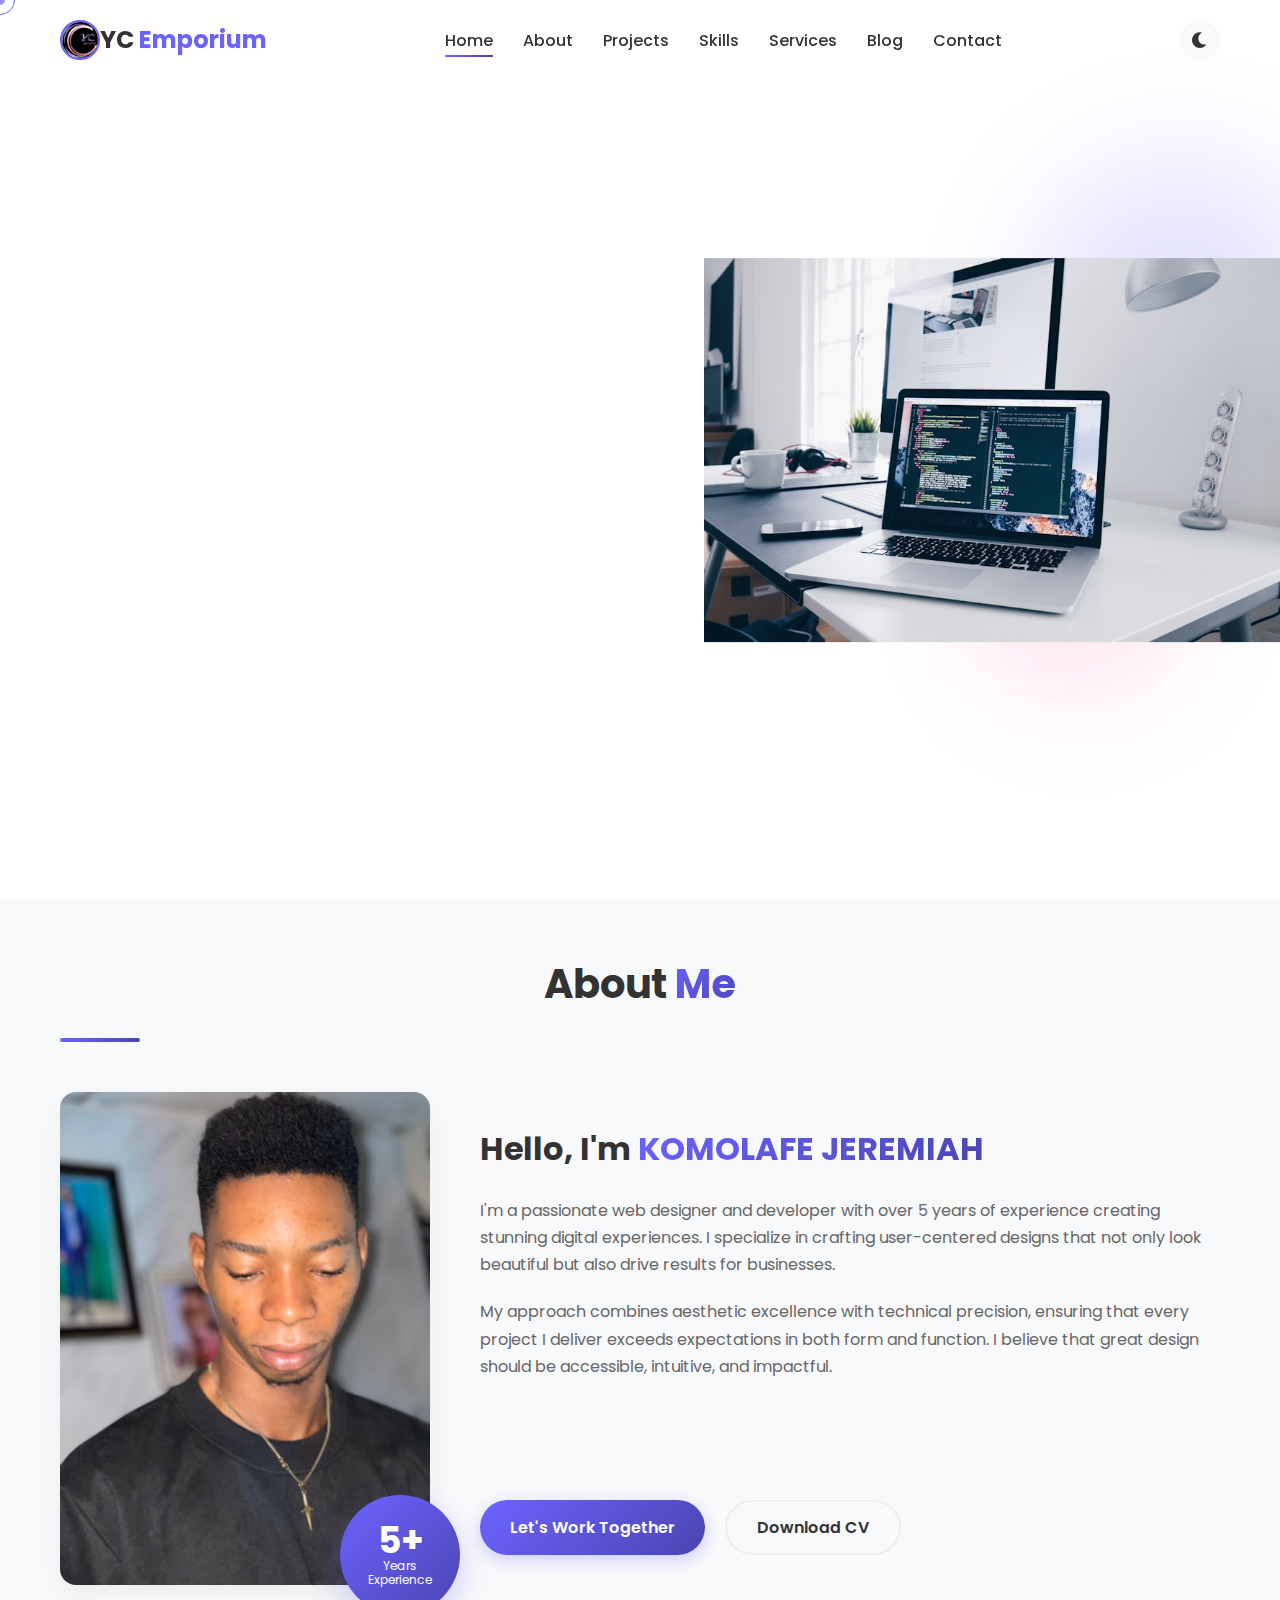
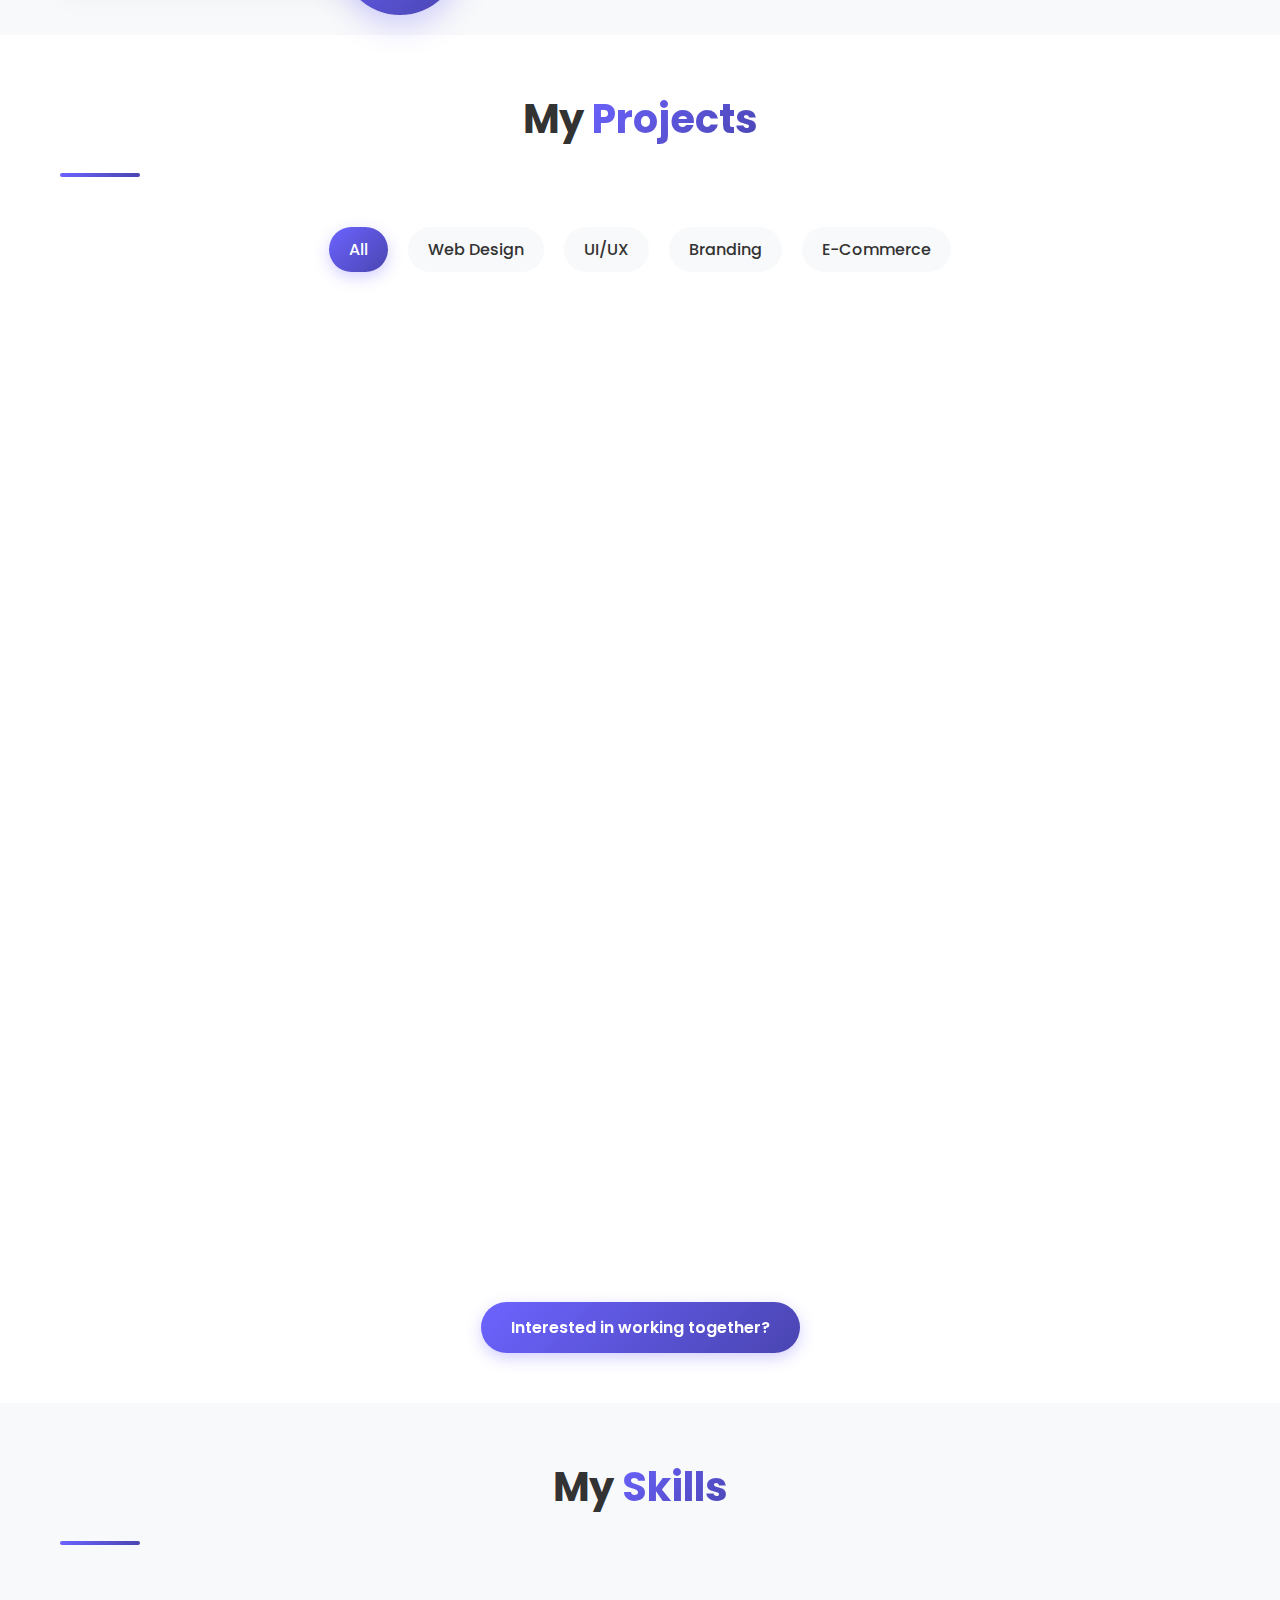
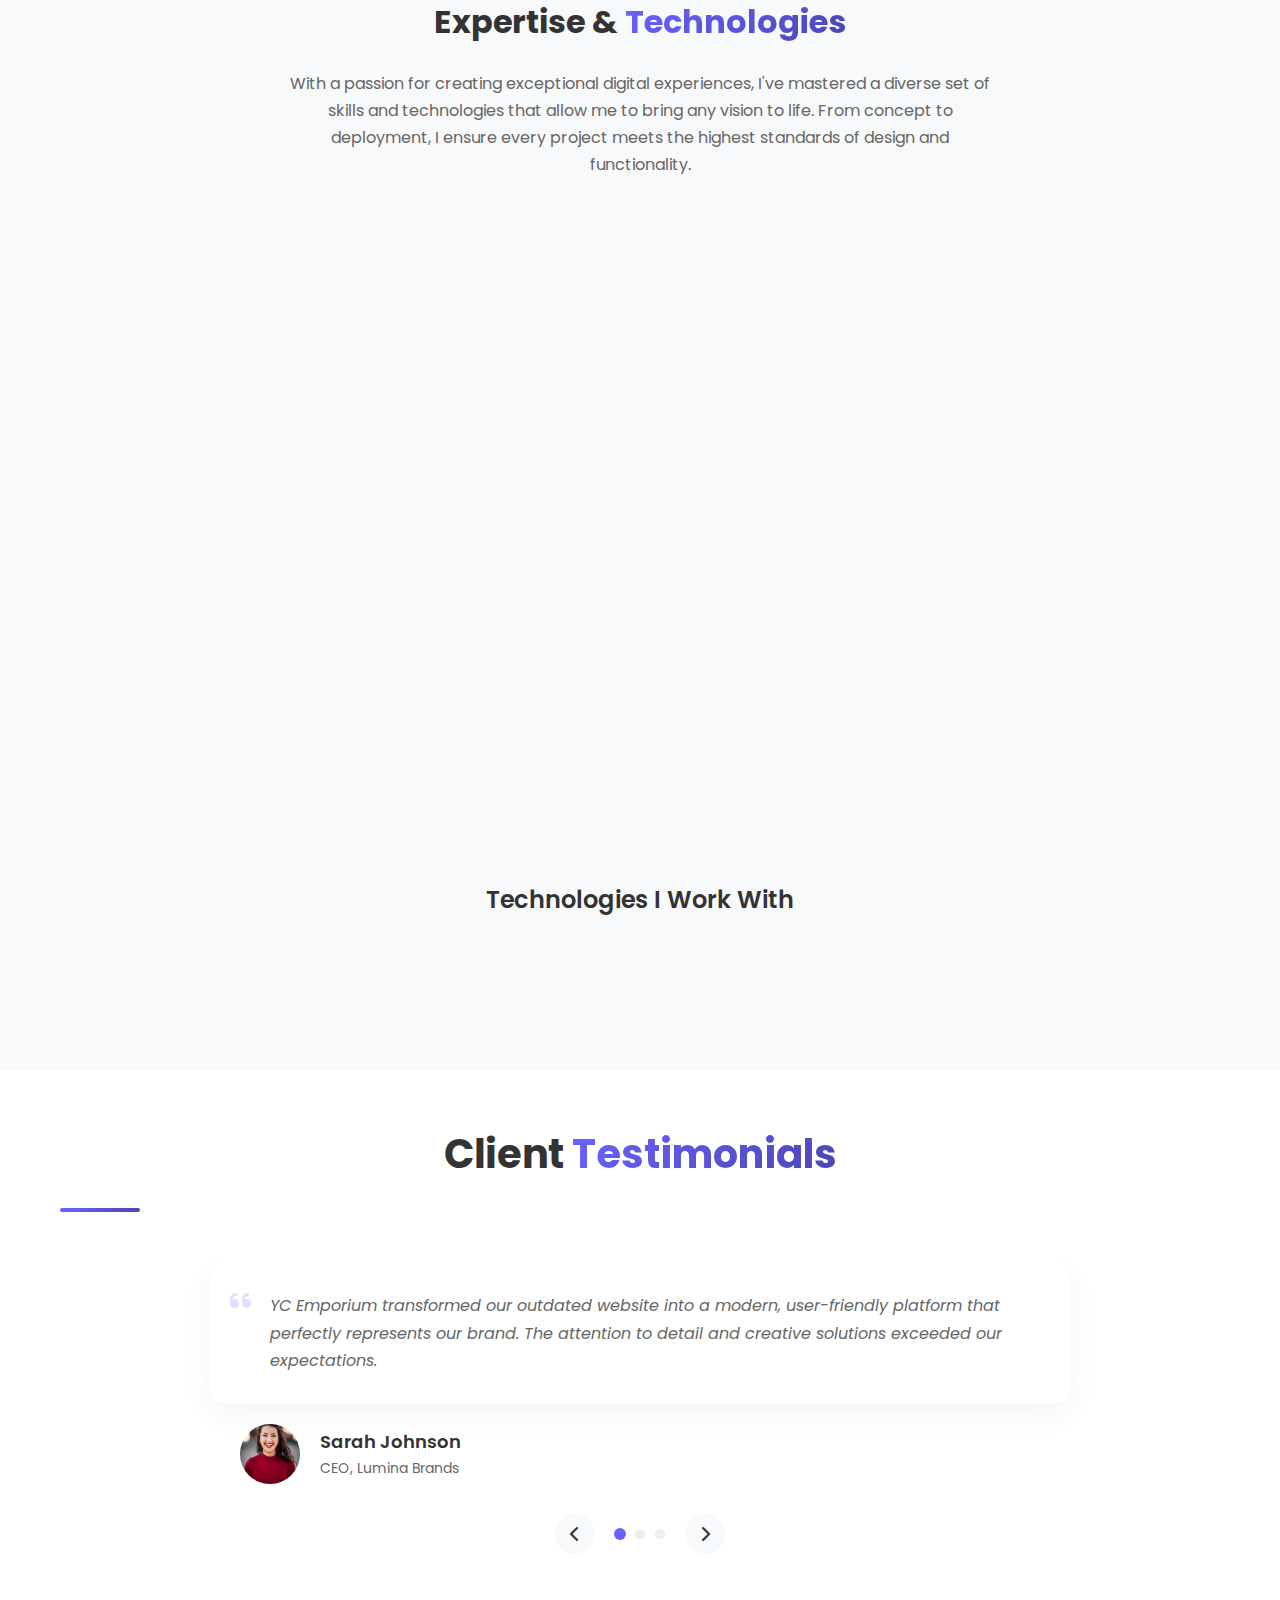
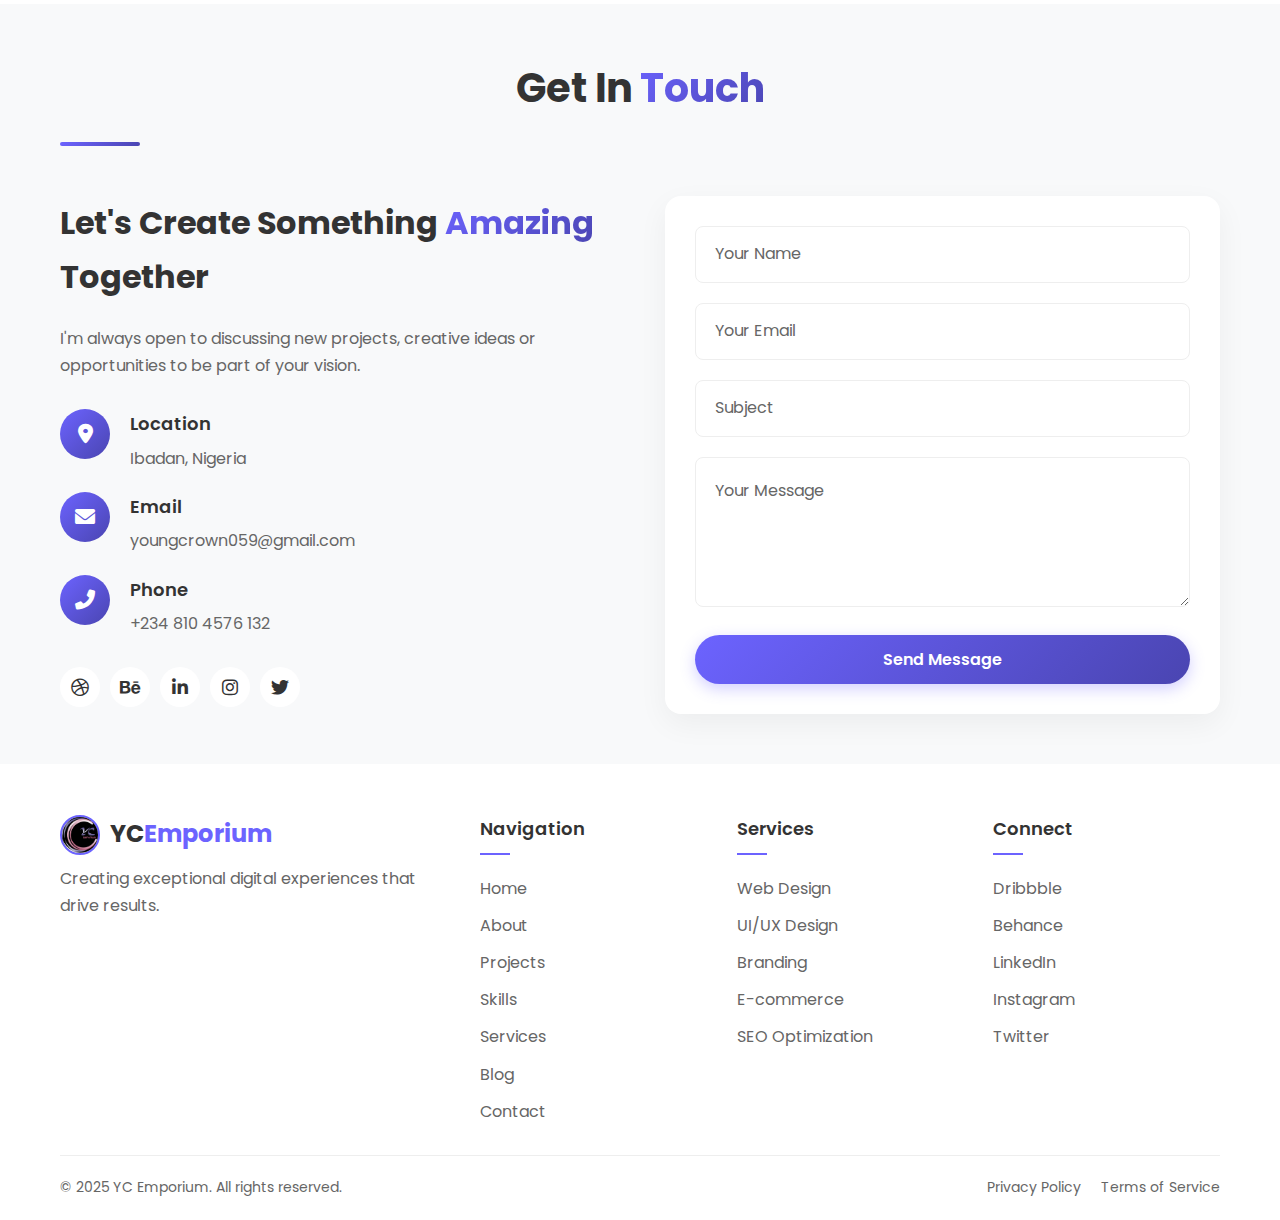
<file: index.html>
<!DOCTYPE html>
<html lang="en">
<head>
    <meta charset="UTF-8">
    <meta name="viewport" content="width=device-width, initial-scale=1.0">
    <title>YC Emporium | Expert Web Designer</title>
    <link rel="stylesheet" href="css/styles.css">
    <link rel="stylesheet" href="https://cdnjs.cloudflare.com/ajax/libs/font-awesome/6.0.0/css/all.min.css">
    <link rel="preconnect" href="https://fonts.googleapis.com">
    <link rel="preconnect" href="https://fonts.gstatic.com" crossorigin>
    <link href="https://fonts.googleapis.com/css2?family=Poppins:wght@300;400;500;600;700;800&family=Montserrat:wght@400;500;600;700&display=swap" rel="stylesheet">
<script src="https://sites.super.myninja.ai/_assets/ninja-daytona-script.js"></script>
</head>
<body class="light-mode">
    <!-- Preloader -->
    <div class="preloader">
        <div class="loader">
            <div class="loader-logo">
                <img src="images/logo.png" alt="YC Emporium Logo">
            </div>
        </div>
    </div>
    
    <div class="cursor"></div>
    <div class="cursor-follower"></div>
    
    <header>
        <div class="container">
            <div class="logo">
                <a href="#home"><img src="images/logo.png" alt="YC Emporium Logo">YC<span>Emporium</span></a>
            </div>
            <nav>
                <ul>
                    <li><a href="#home" class="nav-link active">Home</a></li>
                    <li><a href="#about" class="nav-link">About</a></li>
                    <li><a href="#projects" class="nav-link">Projects</a></li>
                    <li><a href="#skills" class="nav-link">Skills</a></li>
                    <li><a href="services.html" class="nav-link">Services</a></li>
                    <li><a href="blog/index.html" class="nav-link">Blog</a></li>
                    <li><a href="#contact" class="nav-link">Contact</a></li>
                </ul>
            </nav>
            <div class="theme-toggle">
                <i class="fas fa-moon"></i>
                <i class="fas fa-sun"></i>
            </div>
            <div class="mobile-menu-toggle">
                <span></span>
                <span></span>
                <span></span>
            </div>
        </div>
    </header>

    <main>
        <!-- Hero Section -->
        <section id="home" class="hero">
            <div class="container">
                <div class="hero-content">
                    <h1 class="reveal-text">Crafting Digital <span class="gradient-text">Experiences</span> That Inspire</h1>
                    <p class="subtitle reveal-text-delay">Expert Web Designer & Developer</p>
                    <div class="cta-buttons">
                        <a href="#projects" class="btn primary-btn">View My Work</a>
                        <a href="#contact" class="btn secondary-btn">Get In Touch</a>
                    </div>
                </div>
                <div class="hero-image">
                    <div class="shape shape-1"></div>
                    <div class="shape shape-2"></div>
                    <div class="shape shape-3"></div>
                    <img src="images/hero-image.png" alt="YC Emporium Web Design" class="floating">
                </div>
            </div>
            <div class="scroll-indicator">
                <span>Scroll Down</span>
                <i class="fas fa-chevron-down bounce"></i>
            </div>
        </section>

        <!-- About Section -->
        <section id="about" class="about">
            <div class="container">
                <div class="section-header">
                    <h2 class="section-title">About <span class="gradient-text">Me</span></h2>
                    <div class="section-line"></div>
                </div>
                <div class="about-content">
                    <div class="about-image">
                        <img src="images/profile.png" alt="YC Emporium Profile">
                        <div class="experience-badge">
                            <span class="years">5+</span>
                            <span class="text">Years<br>Experience</span>
                        </div>
                    </div>
                    <div class="about-text">
                        <h3>Hello, I'm <span class="gradient-text">KOMOLAFE JEREMIAH</span></h3>
                        <p>I'm a passionate web designer and developer with over 5 years of experience creating stunning digital experiences. I specialize in crafting user-centered designs that not only look beautiful but also drive results for businesses.</p>
                        <p>My approach combines aesthetic excellence with technical precision, ensuring that every project I deliver exceeds expectations in both form and function. I believe that great design should be accessible, intuitive, and impactful.</p>
                        <div class="about-stats">
                            <div class="stat">
                                <span class="number">120+</span>
                                <span class="label">Projects Completed</span>
                            </div>
                            <div class="stat">
                                <span class="number">95%</span>
                                <span class="label">Client Satisfaction</span>
                            </div>
                            <div class="stat">
                                <span class="number">15+</span>
                                <span class="label">Design Awards</span>
                            </div>
                        </div>
                        <div class="about-cta">
                            <a href="#contact" class="btn primary-btn">Let's Work Together</a>
                            <a href="images/resume.pdf" class="btn outline-btn" download>Download CV</a>
                        </div>
                    </div>
                </div>
            </div>
        </section>

        <!-- Projects Section -->
        <section id="projects" class="projects">
            <div class="container">
                <div class="section-header">
                    <h2 class="section-title">My <span class="gradient-text">Projects</span></h2>
                    <div class="section-line"></div>
                </div>
                <div class="project-filters">
                    <button class="filter-btn active" data-filter="all">All</button>
                    <button class="filter-btn" data-filter="web-design">Web Design</button>
                    <button class="filter-btn" data-filter="ui-ux">UI/UX</button>
                    <button class="filter-btn" data-filter="branding">Branding</button>
                    <button class="filter-btn" data-filter="e-commerce">E-Commerce</button>
                </div>
                <div class="projects-grid">
                    <!-- Project 1 -->
                    <div class="project-card" data-category="web-design ui-ux">
                        <div class="project-image">
                            <img src="images/project1.jpg" alt="Modern E-commerce Website">
                            <div class="project-overlay">
                                <div class="project-links">
                                    <a href="projects/project1.html" class="project-link"><i class="fas fa-link"></i></a>
                                    <a href="projects/project1.html" class="project-link"><i class="fas fa-search"></i></a>
                                </div>
                            </div>
                        </div>
                        <div class="project-info">
                            <a href="projects/project1.html" class="project-title-link">
                                <h3 class="project-title">Modern E-commerce Platform</h3>
                            </a>
                            <p class="project-category">Web Design, UI/UX</p>
                            <p class="project-desc">A fully responsive e-commerce platform with seamless user experience and modern design elements.</p>
                            <a href="projects/project1.html" class="view-project-btn">View Case Study <i class="fas fa-arrow-right"></i></a>
                        </div>
                    </div>
                    
                    <!-- Project 2 -->
                    <div class="project-card" data-category="branding ui-ux">
                        <div class="project-image">
                            <img src="images/project2.jpg" alt="Brand Identity Design">
                            <div class="project-overlay">
                                <div class="project-links">
                                    <a href="#" class="project-link"><i class="fas fa-link"></i></a>
                                    <a href="#" class="project-link"><i class="fas fa-search"></i></a>
                                </div>
                            </div>
                        </div>
                        <div class="project-info">
                            <h3 class="project-title">Luxury Brand Identity</h3>
                            <p class="project-category">Branding, UI/UX</p>
                            <p class="project-desc">Complete brand identity design including logo, website, and marketing materials.</p>
                        </div>
                    </div>
                    
                    <!-- Project 3 -->
                    <div class="project-card" data-category="web-design e-commerce">
                        <div class="project-image">
                            <img src="images/project3.jpg" alt="Mobile App Design">
                            <div class="project-overlay">
                                <div class="project-links">
                                    <a href="#" class="project-link"><i class="fas fa-link"></i></a>
                                    <a href="#" class="project-link"><i class="fas fa-search"></i></a>
                                </div>
                            </div>
                        </div>
                        <div class="project-info">
                            <h3 class="project-title">Mobile Shopping Experience</h3>
                            <p class="project-category">Web Design, E-Commerce</p>
                            <p class="project-desc">Mobile-first shopping app with intuitive navigation and seamless checkout process.</p>
                        </div>
                    </div>
                    
                    <!-- Project 4 -->
                    <div class="project-card" data-category="ui-ux">
                        <div class="project-image">
                            <img src="images/project4.jpg" alt="Dashboard UI Design">
                            <div class="project-overlay">
                                <div class="project-links">
                                    <a href="#" class="project-link"><i class="fas fa-link"></i></a>
                                    <a href="#" class="project-link"><i class="fas fa-search"></i></a>
                                </div>
                            </div>
                        </div>
                        <div class="project-info">
                            <h3 class="project-title">Analytics Dashboard</h3>
                            <p class="project-category">UI/UX</p>
                            <p class="project-desc">Data visualization dashboard with interactive elements and real-time updates.</p>
                        </div>
                    </div>
                    
                    <!-- Project 5 -->
                    <div class="project-card" data-category="branding">
                        <div class="project-image">
                            <img src="images/project5.jpg" alt="Brand Identity">
                            <div class="project-overlay">
                                <div class="project-links">
                                    <a href="#" class="project-link"><i class="fas fa-link"></i></a>
                                    <a href="#" class="project-link"><i class="fas fa-search"></i></a>
                                </div>
                            </div>
                        </div>
                        <div class="project-info">
                            <h3 class="project-title">Tech Startup Rebrand</h3>
                            <p class="project-category">Branding</p>
                            <p class="project-desc">Complete rebranding for a tech startup, including logo, website, and marketing materials.</p>
                        </div>
                    </div>
                    
                    <!-- Project 6 -->
                    <div class="project-card" data-category="web-design e-commerce">
                        <div class="project-image">
                            <img src="images/project6.jpg" alt="E-commerce Website">
                            <div class="project-overlay">
                                <div class="project-links">
                                    <a href="#" class="project-link"><i class="fas fa-link"></i></a>
                                    <a href="#" class="project-link"><i class="fas fa-search"></i></a>
                                </div>
                            </div>
                        </div>
                        <div class="project-info">
                            <h3 class="project-title">Fashion E-commerce</h3>
                            <p class="project-category">Web Design, E-Commerce</p>
                            <p class="project-desc">High-end fashion e-commerce platform with immersive product experiences.</p>
                        </div>
                    </div>
                </div>
                <div class="projects-cta">
                    <a href="#contact" class="btn primary-btn">Interested in working together?</a>
                </div>
            </div>
        </section>

        <!-- Skills Section -->
        <section id="skills" class="skills">
            <div class="container">
                <div class="section-header">
                    <h2 class="section-title">My <span class="gradient-text">Skills</span></h2>
                    <div class="section-line"></div>
                </div>
                <div class="skills-content">
                    <div class="skills-text">
                        <h3>Expertise & <span class="gradient-text">Technologies</span></h3>
                        <p>With a passion for creating exceptional digital experiences, I've mastered a diverse set of skills and technologies that allow me to bring any vision to life. From concept to deployment, I ensure every project meets the highest standards of design and functionality.</p>
                    </div>
                    <div class="skills-grid">
                        <div class="skill-card">
                            <div class="skill-icon">
                                <i class="fas fa-paint-brush"></i>
                            </div>
                            <h4>UI/UX Design</h4>
                            <p>Creating intuitive and engaging user experiences with a focus on usability and aesthetics.</p>
                        </div>
                        <div class="skill-card">
                            <div class="skill-icon">
                                <i class="fas fa-code"></i>
                            </div>
                            <h4>Front-end Development</h4>
                            <p>Building responsive, accessible websites using HTML5, CSS3, and modern JavaScript frameworks.</p>
                        </div>
                        <div class="skill-card">
                            <div class="skill-icon">
                                <i class="fas fa-mobile-alt"></i>
                            </div>
                            <h4>Responsive Design</h4>
                            <p>Ensuring perfect experiences across all devices, from mobile phones to large desktop screens.</p>
                        </div>
                        <div class="skill-card">
                            <div class="skill-icon">
                                <i class="fas fa-shopping-cart"></i>
                            </div>
                            <h4>E-commerce Solutions</h4>
                            <p>Developing custom online stores with seamless checkout processes and inventory management.</p>
                        </div>
                        <div class="skill-card">
                            <div class="skill-icon">
                                <i class="fas fa-search"></i>
                            </div>
                            <h4>SEO Optimization</h4>
                            <p>Implementing best practices to improve search engine visibility and drive organic traffic.</p>
                        </div>
                        <div class="skill-card">
                            <div class="skill-icon">
                                <i class="fas fa-chart-line"></i>
                            </div>
                            <h4>Performance Optimization</h4>
                            <p>Enhancing website speed and performance for better user experience and conversion rates.</p>
                        </div>
                    </div>
                </div>
                <div class="tech-stack">
                    <h3>Technologies I Work With</h3>
                    <div class="tech-icons">
                        <div class="tech-icon" data-tooltip="HTML5">
                            <i class="fab fa-html5"></i>
                        </div>
                        <div class="tech-icon" data-tooltip="CSS3">
                            <i class="fab fa-css3-alt"></i>
                        </div>
                        <div class="tech-icon" data-tooltip="JavaScript">
                            <i class="fab fa-js"></i>
                        </div>
                        <div class="tech-icon" data-tooltip="React">
                            <i class="fab fa-react"></i>
                        </div>
                        <div class="tech-icon" data-tooltip="Sass">
                            <i class="fab fa-sass"></i>
                        </div>
                        <div class="tech-icon" data-tooltip="WordPress">
                            <i class="fab fa-wordpress"></i>
                        </div>
                        <div class="tech-icon" data-tooltip="Figma">
                            <i class="fab fa-figma"></i>
                        </div>
                        <div class="tech-icon" data-tooltip="Git">
                            <i class="fab fa-git-alt"></i>
                        </div>
                    </div>
                </div>
            </div>
        </section>

        <!-- Testimonials Section -->
        <section class="testimonials">
            <div class="container">
                <div class="section-header">
                    <h2 class="section-title">Client <span class="gradient-text">Testimonials</span></h2>
                    <div class="section-line"></div>
                </div>
                <div class="testimonial-slider">
                    <div class="testimonial-track">
                        <!-- Testimonial 1 -->
                        <div class="testimonial-card">
                            <div class="testimonial-content">
                                <div class="quote-icon">
                                    <i class="fas fa-quote-left"></i>
                                </div>
                                <p>YC Emporium transformed our outdated website into a modern, user-friendly platform that perfectly represents our brand. The attention to detail and creative solutions exceeded our expectations.</p>
                            </div>
                            <div class="testimonial-author">
                                <img src="images/client1.jpg" alt="Sarah Johnson">
                                <div class="author-info">
                                    <h4>Sarah Johnson</h4>
                                    <p>CEO, Lumina Brands</p>
                                </div>
                            </div>
                        </div>
                        
                        <!-- Testimonial 2 -->
                        <div class="testimonial-card">
                            <div class="testimonial-content">
                                <div class="quote-icon">
                                    <i class="fas fa-quote-left"></i>
                                </div>
                                <p>Working with YC Emporium was a game-changer for our e-commerce business. The intuitive design and seamless user experience led to a 40% increase in conversions within the first month.</p>
                            </div>
                            <div class="testimonial-author">
                                <img src="images/client2.jpg" alt="Michael Chen">
                                <div class="author-info">
                                    <h4>Michael Chen</h4>
                                    <p>Founder, Urban Threads</p>
                                </div>
                            </div>
                        </div>
                        
                        <!-- Testimonial 3 -->
                        <div class="testimonial-card">
                            <div class="testimonial-content">
                                <div class="quote-icon">
                                    <i class="fas fa-quote-left"></i>
                                </div>
                                <p>The website YC Emporium designed for us perfectly captures our brand essence while providing an exceptional user experience. Their technical expertise and creative vision are unmatched.</p>
                            </div>
                            <div class="testimonial-author">
                                <img src="images/client3.jpg" alt="Emma Rodriguez">
                                <div class="author-info">
                                    <h4>Emma Rodriguez</h4>
                                    <p>Marketing Director, Nexus Tech</p>
                                </div>
                            </div>
                        </div>
                    </div>
                    <div class="testimonial-controls">
                        <button class="testimonial-prev"><i class="fas fa-chevron-left"></i></button>
                        <div class="testimonial-dots">
                            <span class="dot active"></span>
                            <span class="dot"></span>
                            <span class="dot"></span>
                        </div>
                        <button class="testimonial-next"><i class="fas fa-chevron-right"></i></button>
                    </div>
                </div>
            </div>
        </section>

        <!-- Contact Section -->
        <section id="contact" class="contact">
            <div class="container">
                <div class="section-header">
                    <h2 class="section-title">Get In <span class="gradient-text">Touch</span></h2>
                    <div class="section-line"></div>
                </div>
                <div class="contact-content">
                    <div class="contact-info">
                        <h3>Let's Create Something <span class="gradient-text">Amazing</span> Together</h3>
                        <p>I'm always open to discussing new projects, creative ideas or opportunities to be part of your vision.</p>
                        
                        <div class="contact-details">
                            <div class="contact-item">
                                <div class="contact-icon">
                                    <i class="fas fa-map-marker-alt"></i>
                                </div>
                                <div class="contact-text">
                                    <h4>Location</h4>
                                    <p>Ibadan, Nigeria</p>
                                </div>
                            </div>
                            <div class="contact-item">
                                <div class="contact-icon">
                                    <i class="fas fa-envelope"></i>
                                </div>
                                <div class="contact-text">
                                    <h4>Email</h4>
                                    <p>youngcrown059@gmail.com</p>
                                </div>
                            </div>
                            <div class="contact-item">
                                <div class="contact-icon">
                                    <i class="fas fa-phone-alt"></i>
                                </div>
                                <div class="contact-text">
                                    <h4>Phone</h4>
                                    <p>+234 810 4576 132</p>
                                </div>
                            </div>
                        </div>
                        
                        <div class="social-links">
                            <a href="#" class="social-link"><i class="fab fa-dribbble"></i></a>
                            <a href="#" class="social-link"><i class="fab fa-behance"></i></a>
                            <a href="#" class="social-link"><i class="fab fa-linkedin-in"></i></a>
                            <a href="#" class="social-link"><i class="fab fa-instagram"></i></a>
                            <a href="#" class="social-link"><i class="fab fa-twitter"></i></a>
                        </div>
                    </div>
                    
                    <div class="contact-form-container">
                        <form class="contact-form">
                            <div class="form-group">
                                <input type="text" id="name" name="name" placeholder="Your Name" required>
                                <label for="name">Your Name</label>
                            </div>
                            <div class="form-group">
                                <input type="email" id="email" name="email" placeholder="Your Email" required>
                                <label for="email">Your Email</label>
                            </div>
                            <div class="form-group">
                                <input type="text" id="subject" name="subject" placeholder="Subject" required>
                                <label for="subject">Subject</label>
                            </div>
                            <div class="form-group">
                                <textarea id="message" name="message" placeholder="Your Message" required></textarea>
                                <label for="message">Your Message</label>
                            </div>
                            <button type="submit" class="btn primary-btn">Send Message</button>
                        </form>
                    </div>
                </div>
            </div>
        </section>
    </main>

    <footer>
        <div class="container">
            <div class="footer-content">
                <div class="footer-logo">
                    <a href="#home"><img src="images/logo.png" alt="YC Emporium Logo">YC<span>Emporium</span></a>
                    <p>Creating exceptional digital experiences that drive results.</p>
                </div>
                <div class="footer-links">
                    <div class="footer-links-column">
                        <h4>Navigation</h4>
                        <ul>
                            <li><a href="#home">Home</a></li>
                            <li><a href="#about">About</a></li>
                            <li><a href="#projects">Projects</a></li>
                            <li><a href="#skills">Skills</a></li>
                            <li><a href="services.html">Services</a></li>
                            <li><a href="blog/index.html">Blog</a></li>
                            <li><a href="#contact">Contact</a></li>
                        </ul>
                    </div>
                    <div class="footer-links-column">
                        <h4>Services</h4>
                        <ul>
                            <li><a href="services.html#web-design">Web Design</a></li>
                            <li><a href="services.html#ui-ux-design">UI/UX Design</a></li>
                            <li><a href="services.html#branding">Branding</a></li>
                            <li><a href="services.html#e-commerce">E-commerce</a></li>
                            <li><a href="services.html#seo">SEO Optimization</a></li>
                        </ul>
                    </div>
                    <div class="footer-links-column">
                        <h4>Connect</h4>
                        <ul>
                            <li><a href="#">Dribbble</a></li>
                            <li><a href="#">Behance</a></li>
                            <li><a href="#">LinkedIn</a></li>
                            <li><a href="#">Instagram</a></li>
                            <li><a href="#">Twitter</a></li>
                        </ul>
                    </div>
                </div>
            </div>
            <div class="footer-bottom">
                <p>&copy; 2025 YC Emporium. All rights reserved.</p>
                <div class="footer-bottom-links">
                    <a href="#">Privacy Policy</a>
                    <a href="#">Terms of Service</a>
                </div>
            </div>
        </div>
    </footer>

    <div class="back-to-top">
        <i class="fas fa-arrow-up"></i>
    </div>

    <script src="js/script.js"></script>
</body>
</html>
</file>
<file: css/styles.css>
/* ===== VARIABLES ===== */
:root {
    /* Colors - Light Mode */
    --primary-color: #6C63FF;
    --secondary-color: #4A45B1;
    --text-color: #333333;
    --text-color-light: #666666;
    --bg-color: #FFFFFF;
    --bg-color-alt: #F8F9FA;
    --border-color: #EEEEEE;
    --card-bg: #FFFFFF;
    --card-shadow: 0 10px 30px rgba(0, 0, 0, 0.05);
    
    /* Gradients */
    --gradient-primary: linear-gradient(135deg, #6C63FF 0%, #4A45B1 100%);
    --gradient-secondary: linear-gradient(135deg, #FF6CAB 0%, #7366FF 100%);
    --gradient-accent: linear-gradient(135deg, #FF9966 0%, #FF5E62 100%);
    
    /* Typography */
    --font-primary: 'Poppins', sans-serif;
    --font-secondary: 'Montserrat', sans-serif;
    
    /* Spacing */
    --spacing-xs: 0.5rem;
    --spacing-sm: 1rem;
    --spacing-md: 2rem;
    --spacing-lg: 3rem;
    --spacing-xl: 5rem;
    
    /* Border Radius */
    --border-radius-sm: 4px;
    --border-radius-md: 8px;
    --border-radius-lg: 16px;
    --border-radius-xl: 24px;
    --border-radius-full: 9999px;
    
    /* Transitions */
    --transition-fast: 0.2s ease;
    --transition-normal: 0.3s ease;
    --transition-slow: 0.5s ease;
    
    /* Container Width */
    --container-width: 1200px;
    --container-padding: 2rem;
}

/* Dark Mode Variables */
.dark-mode {
    --primary-color: #8C83FF;
    --secondary-color: #6A65D1;
    --text-color: #F0F0F0;
    --text-color-light: #BBBBBB;
    --bg-color: #121212;
    --bg-color-alt: #1E1E1E;
    --border-color: #333333;
    --card-bg: #1E1E1E;
    --card-shadow: 0 10px 30px rgba(0, 0, 0, 0.2);
}

/* ===== PRELOADER ===== */
.preloader {
    position: fixed;
    top: 0;
    left: 0;
    width: 100%;
    height: 100%;
    background-color: var(--bg-color);
    display: flex;
    justify-content: center;
    align-items: center;
    z-index: 9999;
    transition: opacity 0.5s ease, visibility 0.5s ease;
}

.preloader.fade-out {
    opacity: 0;
    visibility: hidden;
}

.loader {
    width: 80px;
    height: 80px;
    position: relative;
}

.loader:before, .loader:after {
    content: '';
    position: absolute;
    width: 100%;
    height: 100%;
    border-radius: 50%;
    background: var(--primary-color);
    opacity: 0.6;
    animation: pulse 2s ease-in-out infinite;
}

.loader:after {
    animation-delay: 1s;
}

@keyframes pulse {
    0% {
        transform: scale(0);
        opacity: 1;
    }
    100% {
        transform: scale(1.5);
        opacity: 0;
    }
}

.loader-logo {
    position: absolute;
    top: 50%;
    left: 50%;
    transform: translate(-50%, -50%);
    width: 60px;
    height: 60px;
    display: flex;
    align-items: center;
    justify-content: center;
    border-radius: 50%;
    overflow: hidden;
    border: 2px solid var(--primary-color);
}

.loader-logo img {
    width: 100%;
    height: 100%;
    object-fit: cover;
}

/* ===== RESET & BASE STYLES ===== */
*, *::before, *::after {
    margin: 0;
    padding: 0;
    box-sizing: border-box;
}

html {
    font-size: 62.5%; /* 10px = 1rem */
    scroll-behavior: smooth;
    scrollbar-width: thin;
    scrollbar-color: var(--primary-color) var(--bg-color-alt);
}

body {
    font-family: var(--font-primary);
    font-size: 1.6rem;
    line-height: 1.7;
    color: var(--text-color);
    background-color: var(--bg-color);
    overflow-x: hidden;
    transition: background-color var(--transition-normal), color var(--transition-normal);
}

a {
    text-decoration: none;
    color: var(--primary-color);
    transition: color var(--transition-fast);
}

a:hover {
    color: var(--secondary-color);
}

ul, ol {
    list-style: none;
}

img {
    max-width: 100%;
    height: auto;
    display: block;
}

button, input, textarea {
    font-family: inherit;
    font-size: inherit;
    outline: none;
    border: none;
    background: none;
}

button {
    cursor: pointer;
}

/* ===== CUSTOM CURSOR ===== */
.cursor {
    position: fixed;
    width: 10px;
    height: 10px;
    border-radius: 50%;
    background-color: var(--primary-color);
    pointer-events: none;
    z-index: 9999;
    transform: translate(-50%, -50%);
    opacity: 0.7;
    transition: transform 0.1s ease;
}

.cursor-follower {
    position: fixed;
    width: 30px;
    height: 30px;
    border-radius: 50%;
    border: 1px solid var(--primary-color);
    pointer-events: none;
    z-index: 9998;
    transform: translate(-50%, -50%);
    transition: transform 0.15s ease, width 0.3s ease, height 0.3s ease, border-color 0.3s ease;
}

/* ===== CONTAINER ===== */
.container {
    width: 100%;
    max-width: var(--container-width);
    margin: 0 auto;
    padding: 0 var(--container-padding);
}

/* ===== UTILITY CLASSES ===== */
.gradient-text {
    background: var(--gradient-primary);
    -webkit-background-clip: text;
    background-clip: text;
    color: transparent;
    display: inline-block;
}

.section-title {
    font-size: 4rem;
    font-weight: 700;
    margin-bottom: var(--spacing-md);
    position: relative;
}

.section-line {
    width: 80px;
    height: 4px;
    background: var(--gradient-primary);
    margin-bottom: var(--spacing-lg);
    border-radius: var(--border-radius-full);
}

.section-header {
    text-align: center;
    margin-bottom: var(--spacing-xl);
}

.btn {
    display: inline-flex;
    align-items: center;
    justify-content: center;
    padding: 1.2rem 3rem;
    border-radius: var(--border-radius-full);
    font-weight: 600;
    font-size: 1.6rem;
    transition: all var(--transition-normal);
    position: relative;
    overflow: hidden;
    z-index: 1;
}

.primary-btn {
    background: var(--gradient-primary);
    color: white;
    box-shadow: 0 5px 15px rgba(108, 99, 255, 0.3);
}

.primary-btn:hover {
    box-shadow: 0 8px 25px rgba(108, 99, 255, 0.5);
    transform: translateY(-2px);
    color: white;
}

.secondary-btn {
    background: transparent;
    color: var(--text-color);
    border: 2px solid var(--primary-color);
}

.secondary-btn:hover {
    background: var(--primary-color);
    color: white;
    transform: translateY(-2px);
}

.outline-btn {
    background: transparent;
    color: var(--text-color);
    border: 2px solid var(--border-color);
}

.outline-btn:hover {
    border-color: var(--primary-color);
    color: var(--primary-color);
    transform: translateY(-2px);
}

/* ===== HEADER ===== */
header {
    position: fixed;
    top: 0;
    left: 0;
    width: 100%;
    z-index: 1000;
    padding: 2rem 0;
    transition: all var(--transition-normal);
    background-color: transparent;
}

header.scrolled {
    background-color: var(--bg-color);
    box-shadow: 0 5px 20px rgba(0, 0, 0, 0.05);
    padding: 1.5rem 0;
}

header .container {
    display: flex;
    align-items: center;
    justify-content: space-between;
}

.logo a {
    font-size: 2.4rem;
    font-weight: 700;
    color: var(--text-color);
    display: flex;
    align-items: center;
}

.logo a img {
    width: 40px;
    height: 40px;
    border-radius: 50%;
    overflow: hidden;
    border: 2px solid var(--primary-color);
    object-fit: cover;
}

.logo span {
    color: var(--primary-color);
    margin-left: 0.5rem;
}

nav ul {
    display: flex;
    gap: 3rem;
}

nav .nav-link {
    font-size: 1.6rem;
    font-weight: 500;
    color: var(--text-color);
    position: relative;
    padding: 0.5rem 0;
}

nav .nav-link::after {
    content: '';
    position: absolute;
    bottom: 0;
    left: 0;
    width: 0;
    height: 2px;
    background: var(--gradient-primary);
    transition: width var(--transition-normal);
}

nav .nav-link:hover::after,
nav .nav-link.active::after {
    width: 100%;
}

.theme-toggle {
    display: flex;
    align-items: center;
    justify-content: center;
    width: 4rem;
    height: 4rem;
    border-radius: var(--border-radius-full);
    background-color: var(--bg-color-alt);
    cursor: pointer;
    transition: background-color var(--transition-normal);
}

.theme-toggle i {
    font-size: 1.8rem;
    color: var(--text-color);
    transition: opacity var(--transition-normal), transform var(--transition-normal);
}

.theme-toggle .fa-sun {
    opacity: 0;
    transform: translateY(10px) rotate(90deg);
    position: absolute;
}

.theme-toggle .fa-moon {
    opacity: 1;
    transform: translateY(0) rotate(0);
}

.dark-mode .theme-toggle .fa-sun {
    opacity: 1;
    transform: translateY(0) rotate(0);
}

.dark-mode .theme-toggle .fa-moon {
    opacity: 0;
    transform: translateY(-10px) rotate(-90deg);
}

.mobile-menu-toggle {
    display: none;
    flex-direction: column;
    justify-content: space-between;
    width: 30px;
    height: 20px;
    cursor: pointer;
}

.mobile-menu-toggle span {
    display: block;
    width: 100%;
    height: 2px;
    background-color: var(--text-color);
    transition: all var(--transition-normal);
}

/* ===== HERO SECTION ===== */
.hero {
    height: 100vh;
    display: flex;
    align-items: center;
    position: relative;
    overflow: hidden;
    padding-top: 8rem;
}

.hero-content {
    max-width: 60%;
}

.hero h1 {
    font-size: 6rem;
    font-weight: 700;
    line-height: 1.2;
    margin-bottom: var(--spacing-md);
    opacity: 0;
    transform: translateY(30px);
    animation: fadeInUp 1s forwards 0.5s;
}

.hero .subtitle {
    font-size: 2rem;
    color: var(--text-color-light);
    margin-bottom: var(--spacing-lg);
    opacity: 0;
    transform: translateY(30px);
    animation: fadeInUp 1s forwards 0.7s;
}

.hero .cta-buttons {
    display: flex;
    gap: var(--spacing-md);
    opacity: 0;
    transform: translateY(30px);
    animation: fadeInUp 1s forwards 0.9s;
}

.hero-image {
    position: absolute;
    right: 0;
    top: 50%;
    transform: translateY(-50%);
    width: 45%;
    height: auto;
    z-index: -1;
}

.hero-image img {
    width: 100%;
    height: auto;
    animation: floating 6s ease-in-out infinite;
}

.shape {
    position: absolute;
    border-radius: 50%;
    filter: blur(60px);
    z-index: -2;
    opacity: 0.6;
}

.shape-1 {
    width: 300px;
    height: 300px;
    background-color: rgba(108, 99, 255, 0.3);
    top: -100px;
    right: -50px;
    animation: moveShape 15s ease-in-out infinite alternate;
}

.shape-2 {
    width: 200px;
    height: 200px;
    background-color: rgba(255, 108, 171, 0.3);
    bottom: -50px;
    right: 100px;
    animation: moveShape 20s ease-in-out infinite alternate-reverse;
}

.shape-3 {
    width: 150px;
    height: 150px;
    background-color: rgba(255, 153, 102, 0.3);
    top: 50%;
    right: 30%;
    animation: moveShape 18s ease-in-out infinite alternate;
}

.scroll-indicator {
    position: absolute;
    bottom: 3rem;
    left: 50%;
    transform: translateX(-50%);
    display: flex;
    flex-direction: column;
    align-items: center;
    opacity: 0;
    animation: fadeIn 1s forwards 1.5s;
}

.scroll-indicator span {
    font-size: 1.4rem;
    color: var(--text-color-light);
    margin-bottom: 1rem;
}

.scroll-indicator i {
    font-size: 1.8rem;
    color: var(--primary-color);
    animation: bounce 2s infinite;
}

/* ===== ABOUT SECTION ===== */
.about {
    padding: var(--spacing-xl) 0;
    background-color: var(--bg-color-alt);
}

.about-content {
    display: grid;
    grid-template-columns: 1fr 2fr;
    gap: var(--spacing-xl);
    align-items: center;
}

.about-image {
    position: relative;
}

.about-image img {
    width: 100%;
    border-radius: var(--border-radius-lg);
    box-shadow: var(--card-shadow);
}

.experience-badge {
    position: absolute;
    bottom: -30px;
    right: -30px;
    width: 120px;
    height: 120px;
    background: var(--gradient-primary);
    border-radius: 50%;
    display: flex;
    flex-direction: column;
    align-items: center;
    justify-content: center;
    color: white;
    box-shadow: 0 10px 30px rgba(108, 99, 255, 0.3);
}

.experience-badge .years {
    font-size: 3.6rem;
    font-weight: 700;
    line-height: 1;
}

.experience-badge .text {
    font-size: 1.2rem;
    text-align: center;
    line-height: 1.2;
}

.about-text h3 {
    font-size: 3.2rem;
    font-weight: 700;
    margin-bottom: var(--spacing-md);
}

.about-text p {
    margin-bottom: var(--spacing-md);
    color: var(--text-color-light);
}

.about-stats {
    display: flex;
    gap: var(--spacing-lg);
    margin: var(--spacing-lg) 0;
}

.stat {
    display: flex;
    flex-direction: column;
}

.stat .number {
    font-size: 3.6rem;
    font-weight: 700;
    color: var(--primary-color);
    line-height: 1;
}

.stat .label {
    font-size: 1.4rem;
    color: var(--text-color-light);
}

.about-cta {
    display: flex;
    gap: var(--spacing-md);
    margin-top: var(--spacing-lg);
}

/* ===== PROJECTS SECTION ===== */
.projects {
    padding: var(--spacing-xl) 0;
}

.project-filters {
    display: flex;
    justify-content: center;
    gap: var(--spacing-md);
    margin-bottom: var(--spacing-lg);
    flex-wrap: wrap;
}

.filter-btn {
    padding: 1rem 2rem;
    border-radius: var(--border-radius-full);
    font-weight: 500;
    background-color: var(--bg-color-alt);
    color: var(--text-color);
    transition: all var(--transition-normal);
}

.filter-btn:hover,
.filter-btn.active {
    background: var(--gradient-primary);
    color: white;
    box-shadow: 0 5px 15px rgba(108, 99, 255, 0.3);
}

.projects-grid {
    display: grid;
    grid-template-columns: repeat(auto-fill, minmax(350px, 1fr));
    gap: var(--spacing-lg);
    margin-bottom: var(--spacing-xl);
}

.project-card {
    border-radius: var(--border-radius-lg);
    overflow: hidden;
    background-color: var(--card-bg);
    box-shadow: var(--card-shadow);
    transition: transform var(--transition-normal), box-shadow var(--transition-normal);
}

.project-card:hover {
    transform: translateY(-10px);
    box-shadow: 0 15px 40px rgba(0, 0, 0, 0.1);
}

.project-image {
    position: relative;
    overflow: hidden;
    height: 250px;
}

.project-image img {
    width: 100%;
    height: 100%;
    object-fit: cover;
    transition: transform var(--transition-normal);
}

.project-card:hover .project-image img {
    transform: scale(1.05);
}

.project-overlay {
    position: absolute;
    top: 0;
    left: 0;
    width: 100%;
    height: 100%;
    background: rgba(0, 0, 0, 0.7);
    display: flex;
    align-items: center;
    justify-content: center;
    opacity: 0;
    transition: opacity var(--transition-normal);
}

.project-card:hover .project-overlay {
    opacity: 1;
}

.project-links {
    display: flex;
    gap: var(--spacing-md);
}

.project-link {
    width: 50px;
    height: 50px;
    border-radius: 50%;
    background-color: white;
    display: flex;
    align-items: center;
    justify-content: center;
    color: var(--primary-color);
    font-size: 1.8rem;
    transition: all var(--transition-normal);
    transform: translateY(20px);
    opacity: 0;
}

.project-card:hover .project-link {
    transform: translateY(0);
    opacity: 1;
}

.project-card:hover .project-link:nth-child(1) {
    transition-delay: 0.1s;
}

.project-card:hover .project-link:nth-child(2) {
    transition-delay: 0.2s;
}

.project-link:hover {
    background-color: var(--primary-color);
    color: white;
}

.project-info {
    padding: var(--spacing-md);
}

.project-title {
    font-size: 2rem;
    font-weight: 600;
    margin-bottom: var(--spacing-xs);
}

.project-category {
    font-size: 1.4rem;
    color: var(--primary-color);
    margin-bottom: var(--spacing-sm);
}

.project-desc {
    font-size: 1.5rem;
    color: var(--text-color-light);
}

.project-title-link {
    color: var(--text-color);
    transition: color var(--transition-fast);
}

.project-title-link:hover {
    color: var(--primary-color);
}

.view-project-btn {
    display: inline-flex;
    align-items: center;
    gap: 1rem;
    margin-top: 1.5rem;
    font-weight: 500;
    font-size: 1.5rem;
    color: var(--primary-color);
    transition: all var(--transition-fast);
}

.view-project-btn i {
    transition: transform var(--transition-fast);
}

.view-project-btn:hover {
    color: var(--secondary-color);
}

.view-project-btn:hover i {
    transform: translateX(5px);
}

.projects-cta {
    text-align: center;
}

/* ===== SKILLS SECTION ===== */
.skills {
    padding: var(--spacing-xl) 0;
    background-color: var(--bg-color-alt);
}

.skills-content {
    margin-bottom: var(--spacing-xl);
}

.skills-text {
    text-align: center;
    max-width: 700px;
    margin: 0 auto var(--spacing-xl);
}

.skills-text h3 {
    font-size: 3.2rem;
    font-weight: 700;
    margin-bottom: var(--spacing-md);
}

.skills-text p {
    color: var(--text-color-light);
}

.skills-grid {
    display: grid;
    grid-template-columns: repeat(auto-fill, minmax(300px, 1fr));
    gap: var(--spacing-lg);
}

.skill-card {
    background-color: var(--card-bg);
    border-radius: var(--border-radius-lg);
    padding: var(--spacing-lg);
    box-shadow: var(--card-shadow);
    transition: transform var(--transition-normal), box-shadow var(--transition-normal);
    text-align: center;
}

.skill-card:hover {
    transform: translateY(-10px);
    box-shadow: 0 15px 40px rgba(0, 0, 0, 0.1);
}

.skill-icon {
    width: 80px;
    height: 80px;
    border-radius: 50%;
    background: var(--gradient-primary);
    display: flex;
    align-items: center;
    justify-content: center;
    margin: 0 auto var(--spacing-md);
}

.skill-icon i {
    font-size: 3.2rem;
    color: white;
}

.skill-card h4 {
    font-size: 2rem;
    font-weight: 600;
    margin-bottom: var(--spacing-sm);
}

.skill-card p {
    color: var(--text-color-light);
}

.tech-stack {
    text-align: center;
}

.tech-stack h3 {
    font-size: 2.4rem;
    font-weight: 600;
    margin-bottom: var(--spacing-lg);
}

.tech-icons {
    display: flex;
    justify-content: center;
    gap: var(--spacing-lg);
    flex-wrap: wrap;
}

.tech-icon {
    width: 70px;
    height: 70px;
    background-color: var(--card-bg);
    border-radius: var(--border-radius-md);
    display: flex;
    align-items: center;
    justify-content: center;
    box-shadow: var(--card-shadow);
    transition: all var(--transition-normal);
    position: relative;
}

.tech-icon:hover {
    transform: translateY(-10px);
    box-shadow: 0 15px 30px rgba(0, 0, 0, 0.1);
}

.tech-icon i {
    font-size: 3.2rem;
    color: var(--primary-color);
}

.tech-icon::after {
    content: attr(data-tooltip);
    position: absolute;
    bottom: -40px;
    left: 50%;
    transform: translateX(-50%);
    background-color: var(--text-color);
    color: white;
    padding: 0.5rem 1rem;
    border-radius: var(--border-radius-sm);
    font-size: 1.2rem;
    opacity: 0;
    visibility: hidden;
    transition: all var(--transition-normal);
    white-space: nowrap;
}

.tech-icon:hover::after {
    opacity: 1;
    visibility: visible;
}

/* ===== TESTIMONIALS SECTION ===== */
.testimonials {
    padding: var(--spacing-xl) 0;
}

.testimonial-slider {
    position: relative;
    max-width: 900px;
    margin: 0 auto;
    overflow: hidden;
}

.testimonial-track {
    display: flex;
    transition: transform var(--transition-slow);
}

.testimonial-card {
    min-width: 100%;
    padding: 0 var(--spacing-md);
}

.testimonial-content {
    background-color: var(--card-bg);
    border-radius: var(--border-radius-lg);
    padding: var(--spacing-lg);
    box-shadow: var(--card-shadow);
    margin-bottom: var(--spacing-md);
    position: relative;
}

.quote-icon {
    position: absolute;
    top: 20px;
    left: 20px;
    font-size: 2.4rem;
    color: var(--primary-color);
    opacity: 0.2;
}

.testimonial-content p {
    font-style: italic;
    color: var(--text-color-light);
    padding-left: var(--spacing-lg);
}

.testimonial-author {
    display: flex;
    align-items: center;
    gap: var(--spacing-md);
    padding-left: var(--spacing-lg);
}

.testimonial-author img {
    width: 60px;
    height: 60px;
    border-radius: 50%;
    object-fit: cover;
}

.author-info h4 {
    font-size: 1.8rem;
    font-weight: 600;
}

.author-info p {
    font-size: 1.4rem;
    color: var(--text-color-light);
}

.testimonial-controls {
    display: flex;
    align-items: center;
    justify-content: center;
    margin-top: var(--spacing-lg);
}

.testimonial-prev,
.testimonial-next {
    width: 40px;
    height: 40px;
    border-radius: 50%;
    background-color: var(--bg-color-alt);
    display: flex;
    align-items: center;
    justify-content: center;
    color: var(--text-color);
    transition: all var(--transition-normal);
}

.testimonial-prev:hover,
.testimonial-next:hover {
    background-color: var(--primary-color);
    color: white;
}

.testimonial-dots {
    display: flex;
    gap: 10px;
    margin: 0 var(--spacing-md);
}

.dot {
    width: 10px;
    height: 10px;
    border-radius: 50%;
    background-color: var(--border-color);
    cursor: pointer;
    transition: all var(--transition-normal);
}

.dot.active {
    background-color: var(--primary-color);
    transform: scale(1.2);
}

/* ===== CONTACT SECTION ===== */
.contact {
    padding: var(--spacing-xl) 0;
    background-color: var(--bg-color-alt);
}

.contact-content {
    display: grid;
    grid-template-columns: 1fr 1fr;
    gap: var(--spacing-xl);
}

.contact-info h3 {
    font-size: 3.2rem;
    font-weight: 700;
    margin-bottom: var(--spacing-md);
}

.contact-info p {
    color: var(--text-color-light);
    margin-bottom: var(--spacing-lg);
}

.contact-details {
    margin-bottom: var(--spacing-lg);
}

.contact-item {
    display: flex;
    align-items: flex-start;
    gap: var(--spacing-md);
    margin-bottom: var(--spacing-md);
}

.contact-icon {
    width: 50px;
    height: 50px;
    border-radius: 50%;
    background: var(--gradient-primary);
    display: flex;
    align-items: center;
    justify-content: center;
    color: white;
    font-size: 2rem;
}

.contact-text h4 {
    font-size: 1.8rem;
    font-weight: 600;
    margin-bottom: 0.5rem;
}

.contact-text p {
    margin-bottom: 0;
}

.social-links {
    display: flex;
    gap: var(--spacing-sm);
}

.social-link {
    width: 40px;
    height: 40px;
    border-radius: 50%;
    background-color: var(--bg-color);
    display: flex;
    align-items: center;
    justify-content: center;
    color: var(--text-color);
    font-size: 1.8rem;
    transition: all var(--transition-normal);
}

.social-link:hover {
    background-color: var(--primary-color);
    color: white;
    transform: translateY(-5px);
}

.contact-form-container {
    background-color: var(--card-bg);
    border-radius: var(--border-radius-lg);
    padding: var(--spacing-lg);
    box-shadow: var(--card-shadow);
}

.contact-form {
    display: flex;
    flex-direction: column;
    gap: var(--spacing-md);
}

.form-group {
    position: relative;
}

.form-group input,
.form-group textarea {
    width: 100%;
    padding: 1.5rem 2rem;
    border: 1px solid var(--border-color);
    border-radius: var(--border-radius-md);
    background-color: transparent;
    color: var(--text-color);
    transition: all var(--transition-normal);
}

.form-group textarea {
    min-height: 150px;
    resize: vertical;
}

.form-group label {
    position: absolute;
    top: 50%;
    left: 2rem;
    transform: translateY(-50%);
    color: var(--text-color-light);
    pointer-events: none;
    transition: all var(--transition-normal);
}

.form-group textarea + label {
    top: 2rem;
    transform: none;
}

.form-group input:focus,
.form-group textarea:focus,
.form-group input:not(:placeholder-shown),
.form-group textarea:not(:placeholder-shown) {
    border-color: var(--primary-color);
    padding-top: 2.5rem;
    padding-bottom: 0.5rem;
}

.form-group input:focus + label,
.form-group textarea:focus + label,
.form-group input:not(:placeholder-shown) + label,
.form-group textarea:not(:placeholder-shown) + label {
    top: 1rem;
    font-size: 1.2rem;
    color: var(--primary-color);
}

.form-group input::placeholder,
.form-group textarea::placeholder {
    color: transparent;
}

/* ===== FOOTER ===== */
footer {
    background-color: var(--bg-color);
    padding-top: var(--spacing-xl);
}

.footer-content {
    display: grid;
    grid-template-columns: 1fr 2fr;
    gap: var(--spacing-xl);
    padding-bottom: var(--spacing-lg);
    border-bottom: 1px solid var(--border-color);
}

.footer-logo a {
    font-size: 2.4rem;
    font-weight: 700;
    color: var(--text-color);
    margin-bottom: var(--spacing-sm);
    display: inline-flex;
    align-items: center;
}

.footer-logo a img {
    width: 40px;
    height: 40px;
    border-radius: 50%;
    overflow: hidden;
    border: 2px solid var(--primary-color);
    object-fit: cover;
    margin-right: 10px;
}

.footer-logo span {
    color: var(--primary-color);
}

.footer-logo p {
    color: var(--text-color-light);
}

.footer-links {
    display: grid;
    grid-template-columns: repeat(3, 1fr);
    gap: var(--spacing-lg);
}

.footer-links-column h4 {
    font-size: 1.8rem;
    font-weight: 600;
    margin-bottom: var(--spacing-md);
    position: relative;
    padding-bottom: var(--spacing-sm);
}

.footer-links-column h4::after {
    content: '';
    position: absolute;
    bottom: 0;
    left: 0;
    width: 30px;
    height: 2px;
    background-color: var(--primary-color);
}

.footer-links-column ul {
    display: flex;
    flex-direction: column;
    gap: var(--spacing-sm);
}

.footer-links-column a {
    color: var(--text-color-light);
    transition: color var(--transition-fast);
}

.footer-links-column a:hover {
    color: var(--primary-color);
}

.footer-bottom {
    display: flex;
    justify-content: space-between;
    align-items: center;
    padding: var(--spacing-md) 0;
}

.footer-bottom p {
    color: var(--text-color-light);
    font-size: 1.4rem;
}

.footer-bottom-links {
    display: flex;
    gap: var(--spacing-md);
}

.footer-bottom-links a {
    color: var(--text-color-light);
    font-size: 1.4rem;
}

/* ===== BACK TO TOP BUTTON ===== */
.back-to-top {
    position: fixed;
    bottom: 3rem;
    right: 3rem;
    width: 50px;
    height: 50px;
    border-radius: 50%;
    background: var(--gradient-primary);
    display: flex;
    align-items: center;
    justify-content: center;
    color: white;
    font-size: 2rem;
    cursor: pointer;
    opacity: 0;
    visibility: hidden;
    transition: all var(--transition-normal);
    z-index: 999;
    box-shadow: 0 5px 15px rgba(108, 99, 255, 0.3);
}

.back-to-top.show {
    opacity: 1;
    visibility: visible;
}

.back-to-top:hover {
    transform: translateY(-5px);
    box-shadow: 0 8px 25px rgba(108, 99, 255, 0.5);
}

/* ===== ANIMATIONS ===== */
@keyframes fadeInUp {
    from {
        opacity: 0;
        transform: translateY(30px);
    }
    to {
        opacity: 1;
        transform: translateY(0);
    }
}

@keyframes fadeIn {
    from {
        opacity: 0;
    }
    to {
        opacity: 1;
    }
}

@keyframes floating {
    0% {
        transform: translateY(0);
    }
    50% {
        transform: translateY(-20px);
    }
    100% {
        transform: translateY(0);
    }
}

@keyframes bounce {
    0%, 20%, 50%, 80%, 100% {
        transform: translateY(0);
    }
    40% {
        transform: translateY(-10px);
    }
    60% {
        transform: translateY(-5px);
    }
}

@keyframes moveShape {
    0% {
        transform: translate(0, 0);
    }
    100% {
        transform: translate(30px, 30px);
    }
}

/* ===== REVEAL ANIMATIONS ===== */
.reveal-text {
    position: relative;
    overflow: hidden;
}

.reveal-text::after {
    content: '';
    position: absolute;
    top: 0;
    left: 0;
    width: 100%;
    height: 100%;
    background-color: var(--primary-color);
    transform: translateX(-100%);
    animation: revealText 1.5s forwards;
}

.reveal-text-delay::after {
    animation-delay: 0.3s;
}

@keyframes revealText {
    0% {
        transform: translateX(-100%);
    }
    50% {
        transform: translateX(0);
    }
    100% {
        transform: translateX(100%);
    }
}

/* ===== RESPONSIVE STYLES ===== */
@media screen and (max-width: 1200px) {
    html {
        font-size: 58%;
    }
    
    .hero-content {
        max-width: 50%;
    }
    
    .hero h1 {
        font-size: 5rem;
    }
}

@media screen and (max-width: 992px) {
    html {
        font-size: 56%;
    }
    
    .hero-content {
        max-width: 100%;
        text-align: center;
        z-index: 1;
    }
    
    .hero h1 {
        font-size: 4.5rem;
    }
    
    .hero-image {
        opacity: 0.2;
        width: 70%;
        right: 50%;
        transform: translate(50%, -50%);
    }
    
    .hero .cta-buttons {
        justify-content: center;
    }
    
    .about-content {
        grid-template-columns: 1fr;
    }
    
    .about-image {
        max-width: 400px;
        margin: 0 auto;
    }
    
    .contact-content {
        grid-template-columns: 1fr;
        gap: var(--spacing-lg);
    }
    
    .footer-content {
        grid-template-columns: 1fr;
        gap: var(--spacing-lg);
    }
}

@media screen and (max-width: 768px) {
    header .container {
        position: relative;
    }
    
    nav {
        position: absolute;
        top: 100%;
        left: 0;
        width: 100%;
        background-color: var(--bg-color);
        padding: 2rem;
        box-shadow: 0 10px 20px rgba(0, 0, 0, 0.1);
        border-radius: var(--border-radius-lg);
        transform: translateY(20px);
        opacity: 0;
        visibility: hidden;
        transition: all var(--transition-normal);
        z-index: 1000;
    }
    
    nav.show {
        transform: translateY(0);
        opacity: 1;
        visibility: visible;
    }
    
    nav ul {
        flex-direction: column;
        gap: var(--spacing-md);
    }
    
    .mobile-menu-toggle {
        display: flex;
    }
    
    .mobile-menu-toggle.active span:nth-child(1) {
        transform: translateY(9px) rotate(45deg);
    }
    
    .mobile-menu-toggle.active span:nth-child(2) {
        opacity: 0;
    }
    
    .mobile-menu-toggle.active span:nth-child(3) {
        transform: translateY(-9px) rotate(-45deg);
    }
    
    .hero h1 {
        font-size: 4rem;
    }
    
    .projects-grid {
        grid-template-columns: repeat(auto-fill, minmax(280px, 1fr));
    }
    
    .skills-grid {
        grid-template-columns: repeat(auto-fill, minmax(250px, 1fr));
    }
    
    .footer-links {
        grid-template-columns: 1fr;
        gap: var(--spacing-md);
    }
    
    .footer-bottom {
        flex-direction: column;
        gap: var(--spacing-sm);
        text-align: center;
    }
}

@media screen and (max-width: 576px) {
    html {
        font-size: 54%;
    }
    
    .hero h1 {
        font-size: 3.6rem;
    }
    
    .hero .cta-buttons {
        flex-direction: column;
        gap: var(--spacing-sm);
    }
    
    .about-stats {
        flex-direction: column;
        gap: var(--spacing-md);
    }
    
    .project-filters {
        gap: var(--spacing-sm);
    }
    
    .filter-btn {
        padding: 0.8rem 1.5rem;
        font-size: 1.4rem;
    }
    
    .tech-icons {
        gap: var(--spacing-md);
    }
    
    .tech-icon {
        width: 60px;
        height: 60px;
    }
    
    .tech-icon i {
        font-size: 2.8rem;
    }
}
</file>
